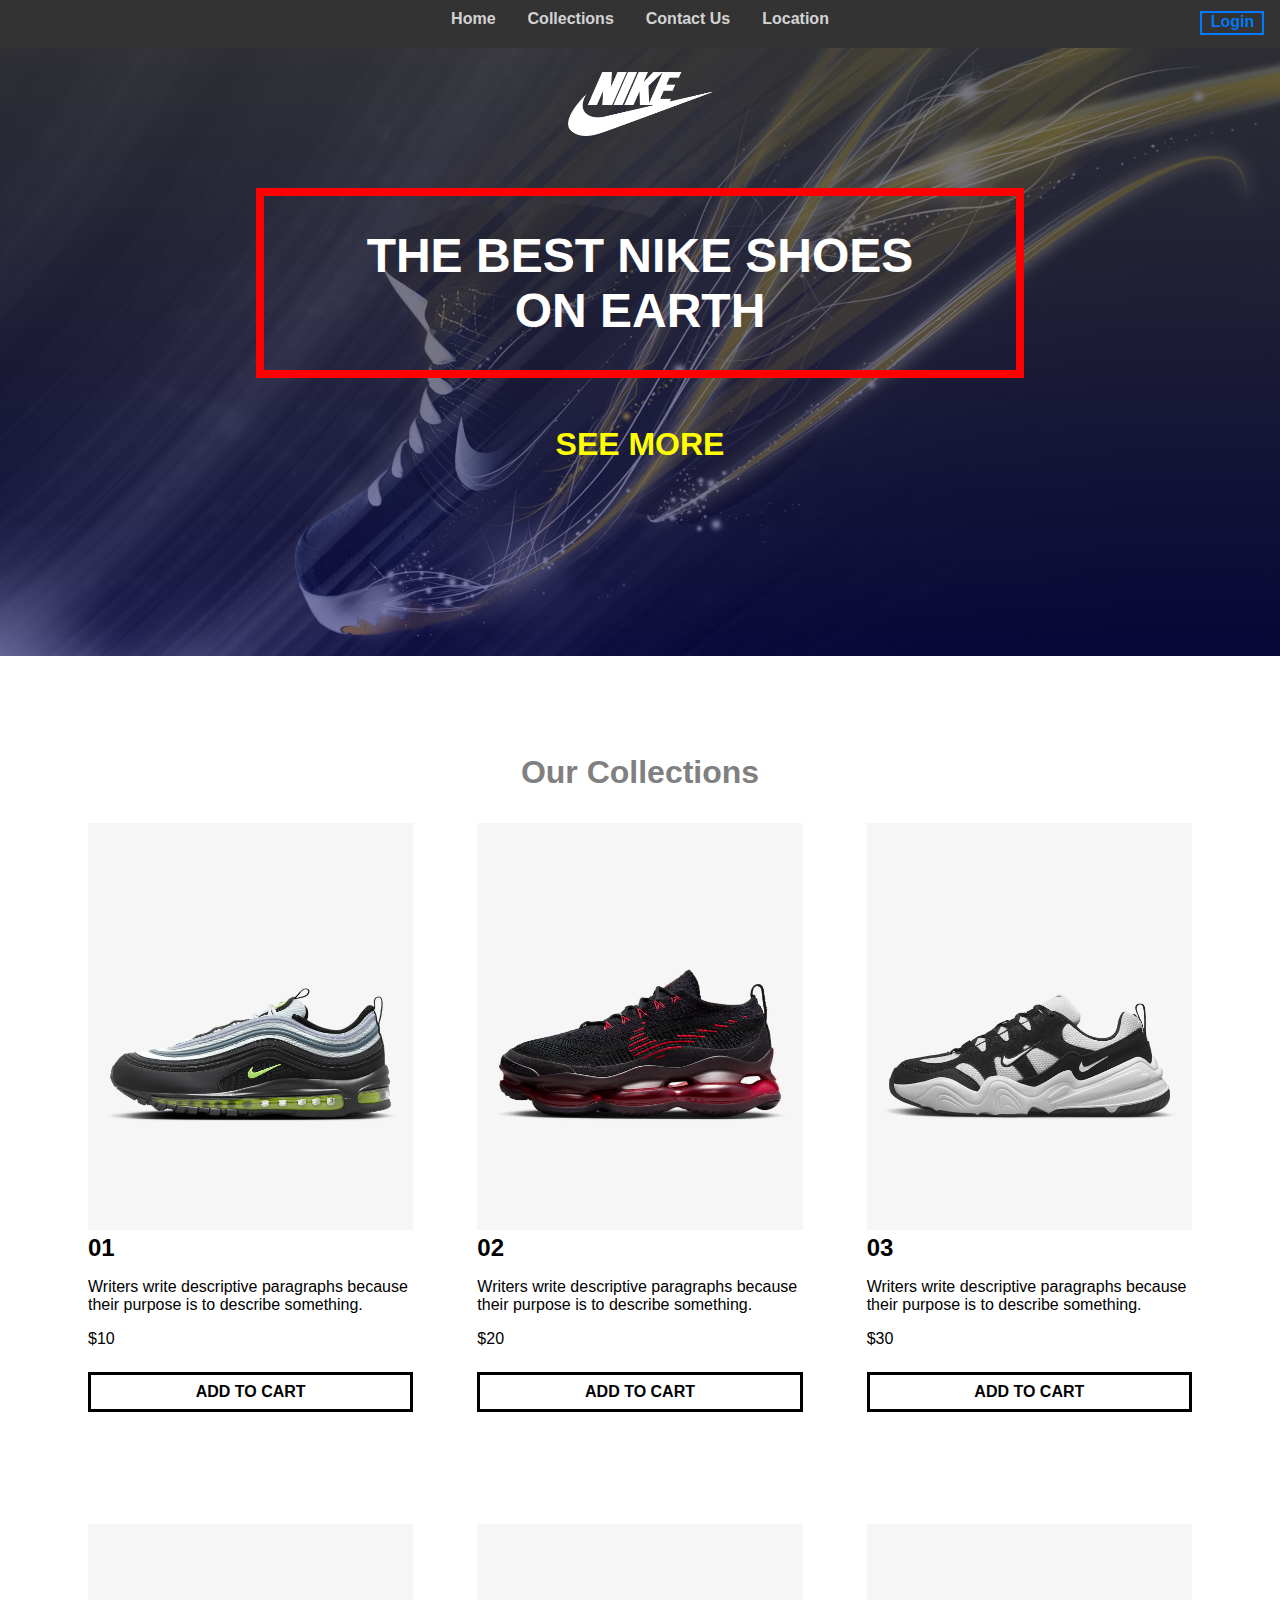
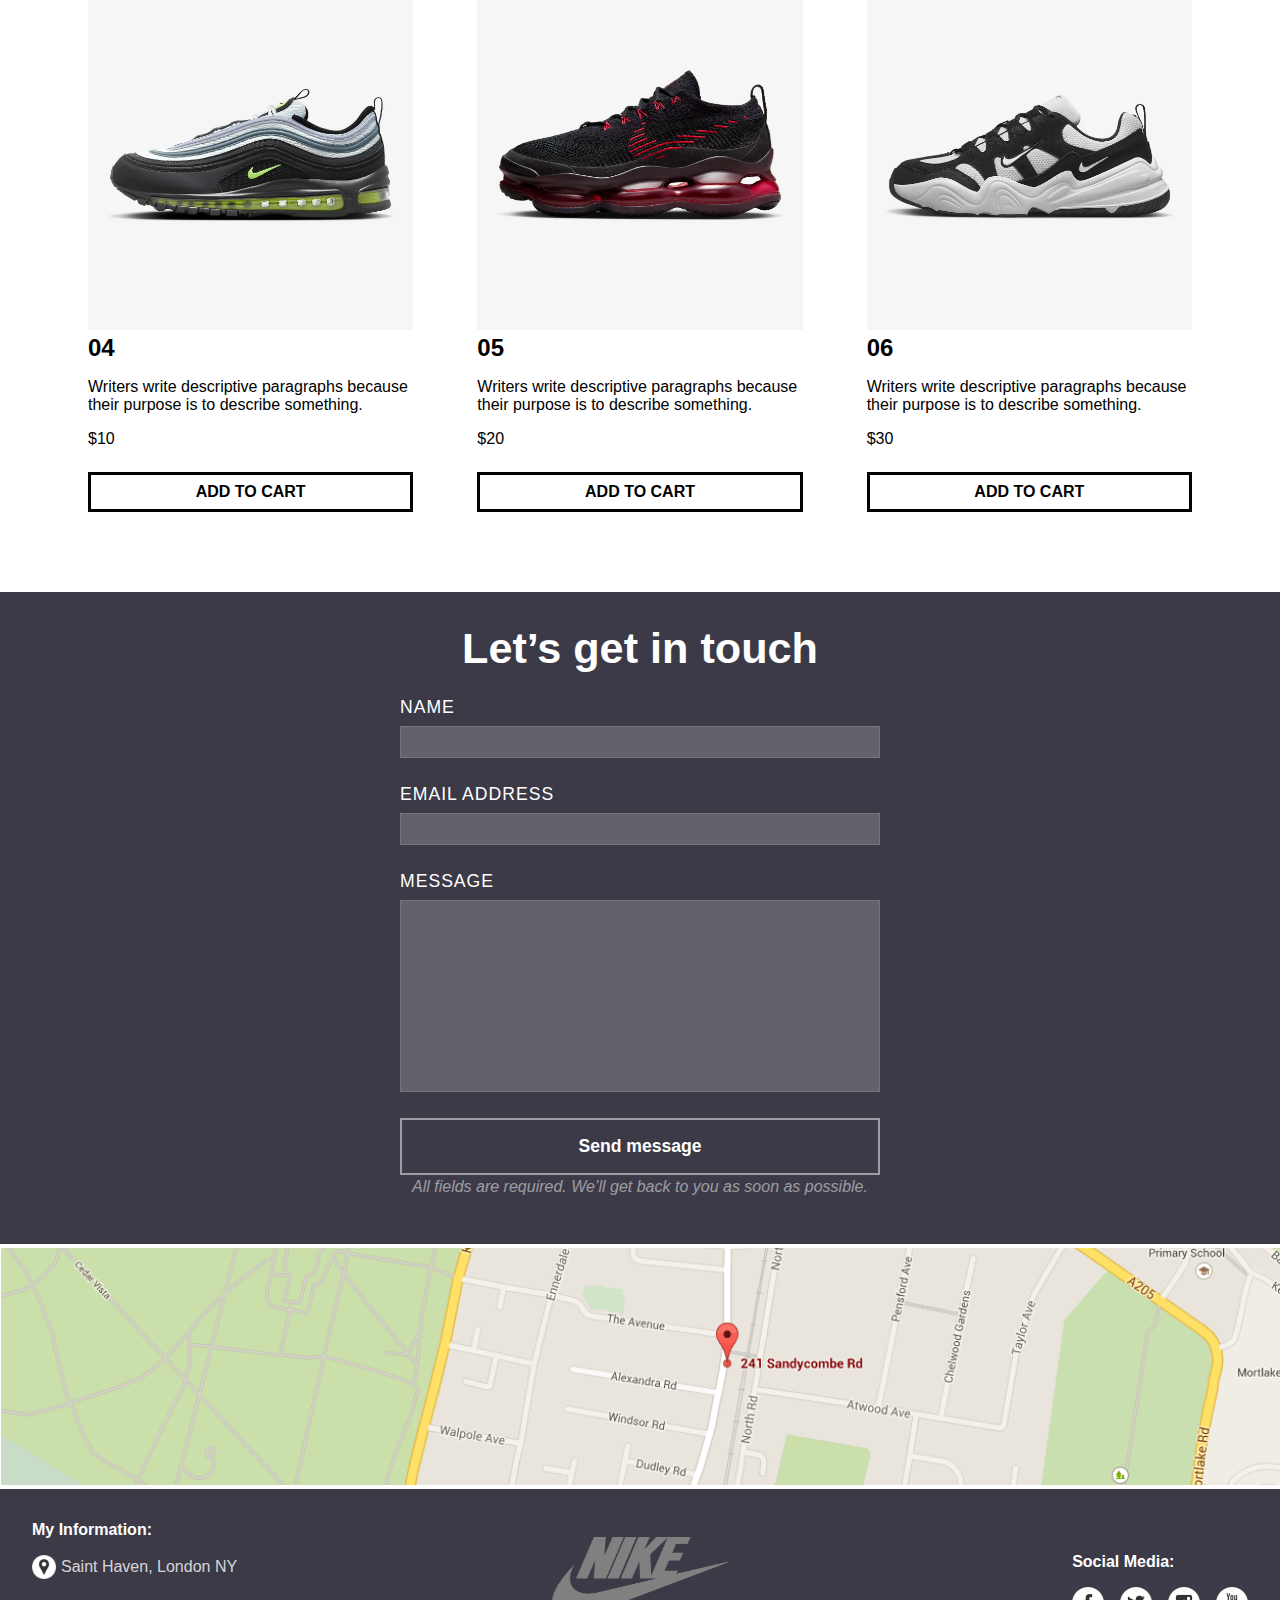
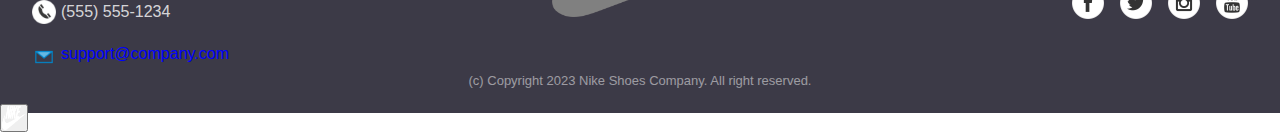
<file: index.html>
<!DOCTYPE html>
<html lang="en">
<head>
    <meta charset="UTF-8">
    <meta name="viewport" content="width=device-width, initial-scale=1.0">
    <title>Nike Men's Shoes</title>

    <link rel="stylesheet" href="style.css">

</head>
<body>
        <div class="header">
            <div class="log-in">
                <a href="link/login-form-nike.html">Login</a>
            </div>
        </div>
    <div class="first">
            <div class="logo-bar">
                <div class="logo">
                    <img src="images/nike-logo.png" alt="">
                </div>
                <div class="bar">
                    <img onclick=showSideBar() src="images/toggle.png">
                </div>
            </div>
          
            <!--edit starts here-->

            <div class="side-bar">
                <ul>
                    <div class="close">
                    <img onclick=hideSideBar() src="images/close.png" alt="">
                </div>
                    <li><a href="">Home</a></li>
                    <li><a href="#2nd-page">Collections</a></li>
                    <li><a href="#contact-us">Contact Us</a></li>
                    <li><a href="#map">Location</a></li>
                    <div class="sidebar-log-in">
                        <a href="link/login-form-nike.html">LOGIN</a>
                    </div>
                </ul>
            </div>
            <!--edit ends here-->
            <div class="nav">
                <ul>
                    <li><a href="">Home</a></li>
                    <li><a href="#2nd-page">Collections</a></li>
                    <li><a href="#contact-us">Contact Us</a></li>
                    <li><a href="#map">Location</a></li>
                </ul>
            </div>
        </nav>
            <div class="best">
                <p>THE BEST NIKE SHOES <br> ON EARTH</p>
            </div>
            <div class="more">
                <a href="#2nd-page">SEE MORE</a>
            </div>
    </div>
    <div id="2nd-page" style="padding-top: 50px;">
            <h1 class="h1">Our Collections</h1>
            <div class="second">
                <div>
                    <img class="collection" src="images/sample1.webp" alt="">
                    <h2>01</h2>
                    <p>Writers write descriptive paragraphs because their purpose is to describe something.</p>
                    <p>$10</p>
                    <div class="contact">
                        <a href="">ADD TO CART</a>
                    </div>
                </div>
                <div>
                    <img class="collection" src="images/sample2.webp" alt="">
                    <h2>02</h2>
                    <p>Writers write descriptive paragraphs because their purpose is to describe something.</p>
                    <p>$20</p>
                    <div class="contact">
                        <a href="">ADD TO CART</a>
                    </div>
                </div>
                <div>
                    <img class="collection" src="images/sample3.webp" alt="">
                    <h2>03</h2>
                    <p>Writers write descriptive paragraphs because their purpose is to describe something.</p>
                    <p>$30</p>
                    <div class="contact">
                        <a href="">ADD TO CART</a>
                    </div>
                </div>
                <div>
                    <img class="collection" src="images/sample1.webp" alt="">
                    <h2>04</h2>
                    <p>Writers write descriptive paragraphs because their purpose is to describe something.</p>
                    <p>$10</p>
                    <div class="contact">
                        <a href="">ADD TO CART</a>
                    </div>
                </div>
                <div>
                    <img class="collection" src="images/sample2.webp" alt="">
                    <h2>05</h2>
                    <p>Writers write descriptive paragraphs because their purpose is to describe something.</p>
                    <p>$20</p>
                    <div class="contact">
                        <a href="">ADD TO CART</a>
                    </div>
                </div>
                <div>
                    <img class="collection" src="images/sample3.webp" alt="">
                    <h2>06</h2>
                    <p>Writers write descriptive paragraphs because their purpose is to describe something.</p>
                    <p>$30</p>
                    <div class="contact">
                        <a href="">ADD TO CART</a>
                    </div>
                </div>
            </div>
           
    </div>
    <div id="contact-us">
            <form id="form" action="">
                <div>
                    <h2 class="touch">Let’s get in touch</h2>
                </div>
                <div class="form-control" id="log-in_name">
                    <label for="login-name">Name</label>
                    <input type="text" name="login-name" id="login-name">
                    <li><img class="check" src="images/check.png" alt=""></li>
                    <li><img class="exclamation" src="images/exclamation.png" alt=""></li>
                    <p class="error-message">error message.</p>
                </div>
                <div class="form-control" id="log-in_email">
                    <label for="login-email">Email address</label>
                    <input type="email" name="login-email" id="login-email">
                    <li><img class="check" src="images/check.png" alt=""></li>
                    <li><img class="exclamation" src="images/exclamation.png" alt=""></li>
                    <p class="error-message">error message.</p>
                </div>
                <div class="form-control" id="log-in_message">
                    <label for="login-message">Message</label>
                    <textarea name="text" id="login-message" cols="30" rows="10"></textarea>
                    <li><img class="check" src="images/check.png" alt=""></li>
                    <li><img class="exclamation" src="images/exclamation.png" alt=""></li>
                    <p class="error-message">error message</p>
                </div>
                <div class="message">
                    <button id="submitButton" type="submit">Send message</button>
                    <p class="important">All fields are required. We’ll get back to you as soon as possible.</p>
                </div>
            </form>
    </div>
    <div id="map">
            <img src="images/map.png" alt="">
    </div>
    <footer>
        <div class="footer">
            <div class="info">
                <h3>My Information:</h3>
                <div class="vertical">
                    <img src="images/location.png" alt="">
                    <p>Saint Haven, London NY</p>
                </div>
                <div class="vertical">
                    <img src="images/phone.png" alt="">
                    <p>(555) 555-1234</p>
                </div>
                <div class="email">
                    <a href=""><img src="images/email.png" alt="">support@company.com</a>
                </div>
            </div>
            <div class="nike">
                <img src="images/nike-logo.png" alt="">
            </div>
            <div>
                <h3 class="media">Social Media:</h3>
                <div class="social">
                    <img src="images/facebook.png" alt="">
                    <img src="images/twitter.png" alt="">
                    <img src="images/instagram.png" alt="">
                    <img src="images/youtube.png" alt="">
                </div>
            </div>
        </div>
        <div class="copyright">
            <p>(c) Copyright 2023 Nike Shoes Company. All right reserved.</p>
        </div>
        <button onclick="backToTop()" id="backToTopBtn" title="Go to top"><img src="images/nike-logo.png" alt=""></button>
    </footer>
    <script src="script.js"></script>
</body>
</html>
</file>
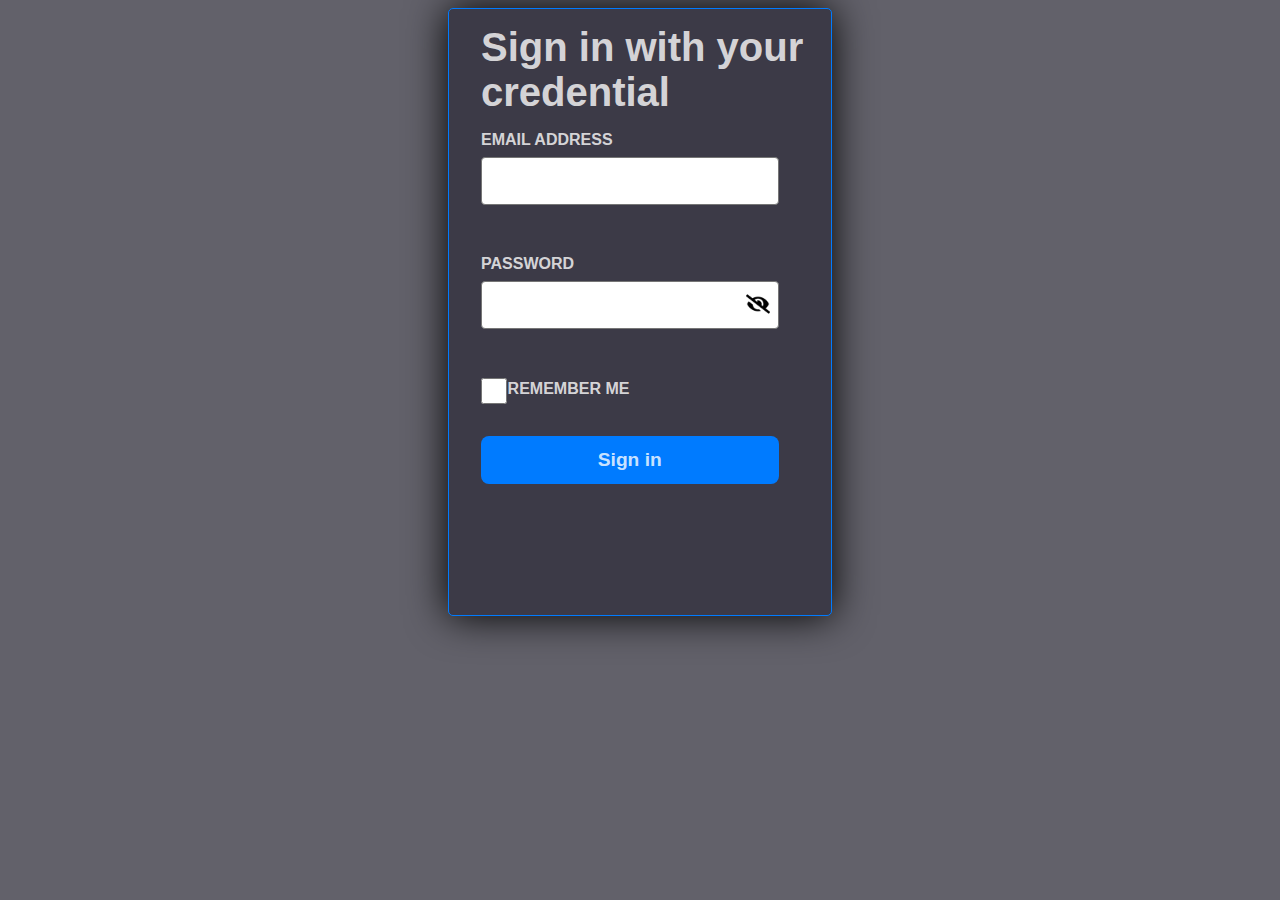
<file: link/login-form-nike.html>
<!DOCTYPE html>
<html lang="en-US">
	<head>
		<meta charset="utf-8">
		<meta name="viewport" content="width=device-width, initial-scale=1.0">

		<title>Login form</title>

		<link rel="stylesheet" href="log-in.css">

	</head>
	<body>
		<div class="learn">
					<form action="" id="form">
						<h1>Sign in with your<br>credential</h1>
						<div  class="form-control" id="log-in_email">
							<label class="regEmail" for="login-email">email address</label>
							<input class="width" type="email" name="login-email" id="login-email">
                    		<p class="error-message">error message.</p>
						</div>
						<div class="form-control" id="log-in_password">
							<label for="login-password">password</label>
							<input class="width" type="password" name="login-password" id="login-password">
							<img class="close-eye" src="images/close-eye.png" id="eyecon">
                    		<p class="error-message">error message.</p>
						</div>
						<div class="checkbox">
							<input class="box" type="checkbox" name="login-checkbox" id="login-checkbox">
							<label for="login-checkbox"><span>remember me</span></label>
			
						</div>
						<button><a href="C:/Users/rod/Desktop/html%20practice/index.html"></a>Sign in</button>
					</form>
		</div>

		<script>
			const eyecon = document.getElementById("eyecon");
			const password = document.getElementById("login-password");

			eyecon.onclick = function() {
				if(password.type == "password") {
					password.type = "text";
					eyecon.src = "images/open-eye.png";
				} else {
					password.type = "password";
					eyecon.src = "images/close-eye.png";
				}
			}

const form = document.getElementById("form");
const email = document.getElementById("login-email");
const pass = document.getElementById("login-password");


form.addEventListener("submit", (e) => {
    e.preventDefault(); // Prevent the default form submission
    if (checkInputs()) { // Check inputs first
    
        // Use a timeout to ensure styles are applied before showing the alert
        setTimeout(() => {
            alert("Log In Seccessful!"); // Show alert
            form.submit(); // Submit the form
        }, 0);
    }
});

function checkInputs() {
    const emailValue = email.value.trim();
	const passValue = pass.value.trim();
    let isValid = true;

        if(emailValue === "") {
            setErrorFor(email, "Email cannot be blank.");
			email.style.border = "2px solid red";
            isValid = false;
        } else if (!isValidEmail(emailValue)) {
            setErrorFor(email, "Invalid email input.");
            isValid = false;
        } else {
            setSuccessFor(email);
			email.style.border = "2px solid green";
        }

		if(passValue === "") {
			setErrorFor(pass, "You should enter you password!")
			pass.style.border = "2px solid red";
			isValid = false;
		} else if (passValue.length < 6 || passValue.length > 16) {
			setErrorFor(pass, "Password must be 6 to 16 characters.");
			pass.style.border = "2px solid red";
			isValid = false;
		} else {
			setSuccessFor(pass);
			pass.style.border = "2px solid green";
		}

    return isValid; // Return the validation result
		}

	function setErrorFor(input, message) {
    	const formControl = input.parentElement;
    	const errorMessage = formControl.querySelector("p.error-message");
    	errorMessage.innerText = message;
    	formControl.className = "form-control error";
    	errorMessage.style.visibility = "visible";
		}
	function setSuccessFor(input) {
    	const formControl = input.parentElement;
    	formControl.className = "form-control success";
    	const errorMessage = formControl.querySelector("p.error-message");
    	errorMessage.style.visibility = "hidden";
	}

function isValidEmail(email) {
    return /^[^\s@]+@[^\s@]+\.[^\s@]+$/.test(email);
}
		</script>
	</body>
</html>
</file>
<file: style.css>
*{
    margin: 0;
    padding: 0;
    font-family: sans-serif;
    box-sizing: border-box;
}
html {
    scroll-behavior: smooth;
    width: 100%;
    overflow-x: hidden;
  }
  
.header{
    padding-right: 2rem;
    justify-content: end;
    width: 100%;
    gap: 1rem;
    max-width: 100%;
    display: flex;
    background-color: rgba(0, 0, 0, .8);
    height: 3rem;
}
.header img{
    align-items: right;
    height: 2rem;
    width: 2rem;
    vertical-align: middle;
    margin-top: 8px;
}

.bar img{
    cursor: pointer;
    display: none;
}
.noti{
    text-align: right;
    vertical-align: middle;
}
.logo{
    text-align: center;
}
.logo img{
    height: 4rem;
    width: 9rem;
    margin-top: 1.5rem;
}

.side-bar ul li {
    padding-top: 1rem;
    font-weight:800;
    margin-bottom: -1rem;
    transition: 1s ease-out;
}
.side-bar ul li a:hover {
    color: #0488f4;
    transition: .3s ease;
    text-shadow: 0 0 10px #0488f4;
    transition: 1s ease-out;
}
.close img{
    background-color: #242424;
    border-radius: 50%;
    height: 2.7rem;
    width: 2.7rem;
    margin-top: 2px;
    float: right;
    margin-right: -3.7rem;
    cursor: pointer;
}
.side-bar {
    position: fixed;
    top: 0;
    right: 0;
    height: 100vh;
    width: 290px;
    background-color: rgba(44, 44, 44, 0.979);
    box-shadow: -10px 0 10px rgba(0, 0, 0, 0.329);
    display: none;
    z-index: 1;
    justify-content: center;
}
.sidebar-log-in {
    margin-top: 4rem;
    font-size: 1.4rem;
    text-align: center;
    font-weight: 900;
    color: #007bff;
}
.sidebar-log-in a {
    padding: 2px 2rem;
    border-color: #007bff;
    border-style: solid;
    border-width: 2px;
}
.sidebar-log-in a:hover{
    box-shadow: 0 0 15px #007bff;
    transition: .3s ease;
}
.side-bar ul {
    list-style-type: none;
}
.side-bar a {
    color: #fff;
    z-index: 3;
}
.side-bar li {
    text-align: center;
    margin-top: 2.6rem;
}
.side-bar .log-in {
    margin-top: 2.6rem;
    padding: 1rem;
}
.toggle {
    height: 2rem;
    width: 2rem;
}
.nav ul{
    display: inline-flex;
    gap: 2rem;
    list-style-type: none;
    align-items: center;
    font-weight: 700;
    margin-top: 1rem;
}
.nav {
    position: fixed; /* Set the navbar to fixed position */
    top: 0; /* Stick it to the top */
    left: 0; /* Align it to the left */
    width: 100%; /* Occupy the full width of the viewport */
    z-index: 1000; /* Ensure it stays on top of other content */
    background-color: #333; /* Add a background color for better visibility */
    text-align: center; /* Center align the navigation links */
    padding: 10px 0; /* Add padding to the top and bottom for spacing */
}

.nav ul {
    display: inline-flex; /* Display the list horizontally */
    gap: 2rem; /* Add some spacing between list items */
    list-style-type: none; /* Remove default list styles */
    align-items: center; /* Align items vertically center */
    font-weight: 700; /* Set font weight to bold */
    margin-top: 0; /* Remove default margin */
}

.nav ul li {
    position: relative;
}

.nav ul li::after {
    content: '';
    height: 3px;
    width: 0;
    background: #5FBDFF;
    position: absolute;
    left: 0;
    bottom: -7px;
    transition: 0.5s;
}

.nav ul li:hover::after {
    width: 100%;
}
/* Add styles to make the login form visible */
.log-in {
    border-style: solid;
    border-width: 2px;
    border-color: #007bff;
    background-color: transparent;
    height: 1.5rem;
    margin-top: .7rem;
    margin-right: -1rem;
    display: block; /* Ensure the login form is visible */
    position: absolute; /* Position it absolutely */
    top: 0; /* Align it to the top */
    right: 2rem; /* Add some right margin */
    z-index: 1001; /* Ensure it's above other elements */
}

.log-in a {
    color: #007bff;
    background-color: transparent;
    text-align: center;
    padding-left: 8px;
    padding-right: 8px;
    margin-top: 1rem;
    padding-top: 2rem;
    color: #007bff; /* Set the link color */
    background-color: transparent; /* Make the background transparent */
    text-align: center; /* Center align the text */
    padding: 8px; /* Add padding to the link */
    font-weight: 700; /* Set font weight to bold */
}
/* Adjust the hover effect for the login link */
.log-in a:hover {
    color: #fff; /* Change text color on hover */
    border-color: #fff;
    box-shadow: 0 0 10px #007bff;
    padding: 2px 8px;
}

.more{
    text-align: center;
    border-width: 2px;
    border-color: white;
    font-weight: 900;
    color: white;
    padding: 2rem 2rem;
    margin: 1rem auto;
    animation: animate 1s ease-in-out infinite;
}
@keyframes animate{
    from{
        text-shadow: 0 0 30px 25px yellow;
    }
    to{
        text-shadow: 0 0 80px #5FBDFF, 0 0 10px #baff5f;
    }
}
.more a{
    color: yellow;
    font-size: 2rem;
}
.more a:hover{
    color: yellow;
    border-style: solid;
    border-width: 3px;
    background-color: transparent;
    padding: .5rem 2rem;
    border-color: white;
    margin: 0 auto;
}
a{
    text-decoration: none;
    color: rgba(255, 255, 255, .8);
}

.first{
    background-image: linear-gradient(to bottom, rgba(63, 64, 71, 0.726), rgba(12, 12, 101, 0.548)),url(images/nike.jpg);
    height: 38rem;
    background-size: 100%;
}

.best p{
    border-style: solid;
    font-size: 3rem;
    font-weight: 900;
    border-width: 8px;
    border-color: red;
    background-color: transparent;
    padding: 2rem 2rem;
    color: white;
    margin-left: 20%;
    margin-right: 20%;
}
.best{
    text-align: center;
    margin-top: 3rem;
}

.second{
    max-width: 100%;
	display: grid;
	grid-template-columns: 1fr 1fr 1fr;
	gap: 4rem;
	padding-left: 5.5rem;
	padding-right: 5.5rem;
    margin-bottom: 2rem;
}
.second h2, p{
    margin-bottom: 1rem;
}
.h1{
    text-align: center;
    color: grey;    
    padding-top: 3rem;
    margin-bottom: 2rem;
}
.collection{
    width: 100%;
}
.collection:hover{
    filter: brightness(85%);
}

.contact a{
    font-size: 1rem;
    border-style: solid;
    color: black;
    background-color: transparent;
    padding: .5rem 2rem;
    font-weight: 900;
    display: flex;
    text-align: center;
    justify-content: center;
}
.contact{
    max-width: 100%;
    text-align: center;
    margin-top: 1.5rem;
    margin-bottom: 3rem;
}

.contact a:hover{
    color: white;
    background-color: rgba(0, 0, 0, .8);
    border-color: rgba(0, 0, 0, .8);
    animation: add 1s ease-in-out infinite;
}
@keyframes add{
    from{
        text-shadow: 0 0 100px white;
    }
    to{
        text-shadow: 0 0 20px white, 0 0 10px #5FBDFF;
    }
}
.touch {
	text-align: center;
	color: white;
    padding-top: 2rem;
    margin-bottom: 1rem;
}

.check {
    background-image: none !important;
    margin-top: 2.5rem;
    height: 1rem;
    width: 1rem;
    visibility: hidden;
    margin-left: 10px;
}

.exclamation {
    margin-top: 2.5rem;
    height: 1rem;
    width: 1rem;
    visibility: hidden;
    margin-left: 10px;
}
.form-control img {
    margin-right: 28.9rem;
}
#log-in_name li, #log-in_email li, #log-in_message li {
    list-style-type: none;
    display: inline-flex;
    position: absolute;
    margin-top: -2rem;
    margin-left: -2rem;
}

#log-in_name p, #log-in_email p, #log-in_message p {
    color: rgb(245, 57, 57);
    visibility: hidden;
}

.form-control.success input, .form-control.success textarea {
    border-color: rgb(70, 165, 70);
    border-width: 1px;
}

.form-control.error input, .form-control.error textarea {
    border-width: 1px;
    border-color: rgb(245, 57, 57);
}

.form-control.success .check {
    visibility: visible;
}

.form-control.error .exclamation {
    visibility: visible;
}
.form-control .error-message {
    visibility: visible;
    bottom: 0;
    width: 30rem;
    margin: 0 auto;
    text-align: start;
    letter-spacing: 1px;
}
#form {
    text-align: center;
    justify-content: center;
}

#contact-us {
    background-color: #3C3A47;
    text-align: start;
}
#submitButton {
    margin-top: 8px;
}

label {
	font-size: 1.1rem;
	color: white;
	display: block;
    padding-top: 8px;
	padding-bottom: .5rem;
    text-transform: uppercase;
    width: 30rem;
    margin: 0 auto;
    text-align: start;
    letter-spacing: 1px;
}

.touch {
	font-size: 2.7rem;
	font-weight: 700;
}

input {
	height: 2rem;
    width: 100%;
}

input, textarea {
	color: white;
    width: 30rem;
    border-style: solid;
    border-width: 1px;
    outline: none;
    resize: none;
    padding: .3rem;
    background-color: rgba(255, 255, 255, .2);
    font-size: 1rem;
}

textarea {
	margin-bottom: -4px;
    padding-right: 1.5rem;
}

input:focus {
	background-color: rgba(255, 255, 255, .5);
}

textarea:focus {
	background-color: rgba(255, 255, 255, .5);
}
.important {
	color: rgba(255, 255, 255, .5);
	font-style: italic;
	font-weight: 200;
    margin-top: -1.8rem;
	padding-bottom: 3rem;
}

.message button {
	padding-top: 1rem;
	padding-bottom: 1rem;
	border-style: solid;
	border-width: 2px;
	background-color: transparent;
	width: 30rem;
	color: white;
	border-color: rgba(255, 255, 255, .5);
	font-size: 1.1rem;
	font-weight: 700;
	margin-bottom: 2rem;
    cursor: pointer;
}

button:hover {
	background-color: white;
	color: black;
}

#map img{
    width: 100%;
    background-repeat: no-repeat;
    margin-top: -12px;
}

.info{
    margin-left: 2rem;
    padding-top: 2rem;
    width: 100%;
}
.info h3{
    margin-bottom: .5rem;
    color: white;
    font-size: 1rem;
}
footer{
    background-color: #3C3A47;
    height: 14rem;
}
.footer{
    gap: auto;
    color: rgba(255, 255, 255, .8);
    display: grid;
	grid-template-columns: 1fr 1fr 1fr;
}
footer img{
    display: flex;
    height: 1.5rem;
    width: 1.5rem;
}
.vertical{
    display: flex;
    gap: 5px;
    padding-top: 8px;
}
.vertical p{
    margin-top: 3px;
}
.email a{
    display: inline-flex;
    gap: 5px;
    padding-top: 8px;
    color: blue;
}
.email a:hover{
    text-decoration: underline;
}
.nike img{
    height: 5rem;
    width: 11rem;
    margin-top: 3rem;
    filter: brightness(50%);
    margin-left: auto;
    margin-right: auto;
}
.social{
    display: flex;
    align-items: end;
    vertical-align: middle;
    gap: 1rem;
    justify-content: end;
    margin-right: 2rem;
}
.social img{
    height: 2rem;
    width: 2rem;
    margin-bottom: 3rem;
}

.media{
    color: white;
    font-size: 1rem;
    margin-bottom: 1rem;
    margin-top: 4rem;
    text-align: end;
    margin-right: 6.6rem;
}

.copyright{
    font-size: small;
    text-align: center;
    color: rgba(255, 255, 255, .5);
}
@media screen and (max-width: 800px){
     .header img{
        display: none;
    }
    /* EDIT STARTS HERE */

/* EDIT ENDS HERE */

    .log-in{
        display: none;
    }
    .log-in a{
        padding: 1px 1px;
        font-size: .8rem;
        vertical-align: middle;
        font-weight: 700;
    }
    .bar{
        position: absolute;
        right: 0;
        margin-right: 1rem;
    }
    .bar img{
        height: 2.5rem;
        width: 2.5rem;
        display: block;
        margin-top: -2.8rem;
    }
    .logo{
        height: 1rem;
        width: 1rem;
        margin-top: -4.2rem;
        text-align: left;
    }
    .logo img{
        height: 2.5rem;
        width: 6rem;
        margin-left: 1rem;
    }
    .logo-bar{
        display: flex;
    }
    
    .best p{
        font-weight: 700;
        font-size: 3rem;
        padding: .5rem .5rem;
        border-width: 5px;
    }
    .top img{
        display: none;
    }
    .nav{
        display: none;
    }
    .best{
        margin-top: 3rem;
        margin-bottom: 3rem;
        line-height: 4rem;
    }
    .more{
        padding-top: 2rem;
    }
    .more a{
        font-size: 1.5rem;
    }
    .second{
        grid-template-columns: 1fr 1fr;
        padding-left: 2rem;
        padding-right: 2rem;
    }
    .contact a{
        font-size: .8rem;
    
    }
    #contact-us label, button{
        font-size: smaller;
    }
    .message{
        font-size: smaller;
    }
    .footer{
        line-height: .8rem;
        padding-bottom: 2rem;
    }
    .footer img{
        height: 1rem;
        width: 1rem;
    }
    .info{
        margin-top: 2rem;
    }
    .vertical{
        margin-bottom: -1rem;
    }
    .email{
        margin-bottom: -1rem;
    }
    .nike img{
        display: none;
    }
    .media{
        margin-top: 4rem;
        margin-right: 6.5rem;
    }
    .social{
        margin-bottom: -5px;
    }
    .social img{
        height: 2rem;
        width: 2rem;
    }
    .copyright p{
        margin-bottom: -4rem;
        font-size: smaller;
    }
    /* Style for Back to Top Button */
#backToTopBtn {
    display: none; /* Initially hide the button */
    position: fixed; /* Fixed position on the screen */
    bottom: 20px; /* Distance from the bottom */
    right: 30px; /* Distance from the right */
    z-index: 99; /* Ensure it's above other elements */
    font-size: 24px; /* Font size of the arrow */
    background-color: #007bff; /* Button background color */
    color: white; /* Text color */
    border: none; /* Remove border */
    outline: none; /* Remove outline */
    cursor: pointer; /* Cursor style */
    padding: 16px 3px 16px 4px;
    border-radius: 50%; /* Rounded shape */
}
#backToTopBtn img {
    width: 3rem;
    margin-bottom: -2px;
}

#backToTopBtn:hover {
    box-shadow: 0 0 10px #007bff;
}

}
@media screen and (max-width: 496px) {
    .check {
        margin-top: 4px;
        display: inline;
        margin-left: 15.2rem;
    }
    .exclamation {
        margin-top: 4px;
        display: inline;
        margin-left: 15.2rem;
    }
}
@media screen and (max-width: 492px) {
    .check {
        margin-top: 4px;
        display: inline;
        margin-left: 15rem;
    }
    .exclamation {
        margin-top: 4px;
        display: inline;
        margin-left: 15rem;
    }
}
@media screen and (max-width: 490px) {
    .check {
        margin-top: 4px;
        display: inline;
        margin-left: 15rem;
    }
    .exclamation {
        margin-top: 4px;
        display: inline;
        margin-left: 15rem;
    }
}
 /* @media screen and (max-width: 1100px){
    .contact a{
        font-size: .9rem;
    }
}
@media screen and (max-width: 1000px){
    .contact a{
        font-size: .8rem;
    }
}
@media screen and (max-width: 900px){
    .contact a{
        font-size: .8rem;
    }
}
@media screen and (max-width: 850px){
    .contact a{
        font-size: .7rem;
    }
} */
@media screen and (max-width: 840px){
    .form-control img {
        margin-right: 10.3rem;
    }
} 
@media only screen and (max-width: 400px){
    html, body {
        width: 100%;
        height: 100%;
        margin: 0;
        padding: 0;
        overflow-x: hidden;
        overflow-y: hidden;
    }
}
/* @media  screen and (max-width: 466px){
    html, body {
        width: 100%;
        height: 100%;
        margin: 0;
        padding: 0;
        overflow-x: hidden;
        overflow-y: hidden;
    }
    .side-bar {
        right: 10.2rem;
    }
    
} */
@media  screen and (max-width: 466px) {
    html, body {
        width: 100%;
        margin: 0;
        padding: 0;
        height: 100%;
        overflow-x: hidden;
        position: relative;
        /* overflow: scroll;
        -webkit-overflow-scrolling: touch; */
    }
    input, textarea {
        width: 100%;
    }
}
@media  screen and (max-width: 394px) {
    *{
        scroll-behavior: smooth;
    }
    html body {
        width: 100%;
        margin: 0;
        padding: 0;
        height: 100%;
        overflow-x: hidden;
        /* position: relative;
        overflow: scroll;
        -webkit-overflow-scrolling: touch; */
    }
    #backToTopBtn {
    display: none; /* Initially hide the button */
    position: fixed; /* Fixed position on the screen */
    bottom: 20px; /* Distance from the bottom */
    right: 30px; /* Distance from the right */
    z-index: 99; /* Ensure it's above other elements */
    font-size: 24px; /* Font size of the arrow */
    background-color: #007bff; /* Button background color */
    color: white; /* Text color */
    border: none; /* Remove border */
    outline: none; /* Remove outline */
    cursor: pointer; /* Cursor style */
    padding: 16px 3px 16px 4px;
    border-radius: 50%; /* Rounded shape */
}
#backToTopBtn img {
    width: 3rem;
    margin-bottom: -2px;
}

#backToTopBtn:hover {
    box-shadow: 0 0 10px #007bff;
}

    .media {
        margin-right: 1.8rem;
    }
   .social img{
    height: 1.3rem;
    width: 1.3rem;
    margin-right: -8px;
   }
    .message button {
        width: 100%;
    }
    input, textarea {
        width: 100%;
    }
}
@media  screen and (max-width: 467px) {
    html, body {
        width: 100%;
        margin: 0;
        padding: 0;
        height: 100%;
        overflow-x: hidden;
        position: relative;
        /* overflow: scroll;
        -webkit-overflow-scrolling: touch; */
    }
    
    input, textarea {
        width: 100%;
    }
}
@media  screen and (max-width: 488px) {
    html, body {
        width: 100%;
        margin: 0;
        padding: 0;
        height: 100%;
        overflow-x: hidden;
        overflow-y: auto;
        position: relative;
        /* overflow: scroll;
        -webkit-overflow-scrolling: touch; */
    }
    
    input, textarea {
        width: 100%;
    }
}
@media  screen and (max-width: 477px) {
    html, body {
        width: 100%;
        margin: 0;
        padding: 0;
        height: 100%;
        overflow-x: hidden;
        position: relative;
        /* overflow: scroll;
        -webkit-overflow-scrolling: touch; */

    }
    
    input, textarea {
        width: 100%;
    }
    
}
@media  screen and (max-width: 503px){
    #backToTopBtn {
        display: none; /* Initially hide the button */
        position: fixed; /* Fixed position on the screen */
        bottom: 20px; /* Distance from the bottom */
        right: 30px; /* Distance from the right */
        z-index: 99; /* Ensure it's above other elements */
        font-size: 24px; /* Font size of the arrow */
        background-color: #007bff; /* Button background color */
        color: white; /* Text color */
        border: none; /* Remove border */
        outline: none; /* Remove outline */
        cursor: pointer; /* Cursor style */
        padding: 16px 3px 16px 4px;
        border-radius: 50%; /* Rounded shape */
    }
    #backToTopBtn img {
        width: 3rem;
        margin-bottom: -2px;
    }
    
    #backToTopBtn:hover {
        box-shadow: 0 0 10px #007bff;
    }
    * {
        scroll-behavior: smooth;
    }
}
/* @media only screen and (max-width: 360px){
    htm
    
    l, body {
        width: 100%;
        height: 100%;
        margin: 0;
        padding: 0;
        overflow-x: hidden;

    }
} */
/* @media screen and (max-width: 436px) {
    .contact a {
        font-size: .6rem;
    }
}
@media screen and (max-width: 424px) {
    .contact a {
        font-size: .5rem;
    }
} */
</file>
<file: link/log-in.css>
*{
    font-family: sans-serif;
    margin: 0;
    padding: 0;
    box-sizing: border-box;
}


.close-eye {
    width: 1.5rem;
    display: inline-flex;
    margin-left: -2.3rem;
    margin-bottom: -.2rem;
    cursor: pointer;
}
body{
    background-color: #62616a;
    display: flex;
}
.learn{
    background-color: #3C3A47;
    width: 24rem;
    border-style: solid;
    border-color: #007bff;
    border-radius: 5px;
    border-width: 1px;
    box-shadow: 0 0 40px black;
    margin: 0 auto;
    margin-top: .5rem;
    height: 38rem;
    justify-content: center;
}

form {
    margin-left: 2rem;
}

#login-password {
    padding-left: 8px;
}

h1{
    margin-top: 1rem;
    font-weight: 900;
    font-size: 2.5rem;
    margin-bottom: 3rem;
    color: rgba(255, 255, 255, .8);
}

label{
    display: block;
    text-transform: uppercase;
    font-weight: 700;
    margin-bottom: .5rem;
    color: rgba(255, 255, 255, .8);
}

.regEmail {
    margin-top: -2rem;
}

.width {
    padding-left: 8px;
}

input {
    border-radius: 4px;
    border-style: solid;
    border-width: 1px;
    margin-bottom: 2rem;
    font-size: 1.5rem;
    outline: none;
    background-color: rgba(234, 233, 233, .5);
}

input:focus{
    border-color: #007bff;
    box-shadow: 0 0 9px #007bff;
}
.width{
    width: 85%;
    height: 3rem;
    background-color: white;
}

.box {
    height: 1.6rem;
    width: 1.6rem;
    margin-right: 1rem;
    margin-top: -1px;
    cursor: pointer;
}

.checkbox{
    display: flex;
}
span{
    vertical-align: middle;
    margin-left: -15px;
    cursor: pointer;
    color: rgba(255, 255, 255, .8);
}

button {
    font-size: 1.2rem;
    color: rgba(255, 255, 255, .8);
    height: 3rem;
    width: 85%;
    font-weight: 900;
    border-radius: 8px;
    border: none;
    background-color: #007bff;
    cursor: pointer;
    width: 85%;
    margin-bottom: 2rem;
}
button:hover{
    background-color: #5FBDFF;
    box-shadow: 0 0 10px #007bff;
}

button a {
    font-weight: 900;
}


.error-message{
    color: rgb(249, 64, 64);
    font-weight: 600;
}
.form-control .error-message {
    visibility: visible;
    bottom: 0;
    width: 30rem;
    margin-top: -2rem;
    margin-bottom: 2rem;
    text-align: start;
    letter-spacing: 1px;
    visibility: hidden;
}

@media only screen and (max-width: 405px){
    html, body {
        width: 100%;
        height: 100%;
        margin: 0;
        padding: 0;
        overflow-x: hidden;
        overflow-y: hidden;
    }
}

@media only screen and (max-width: 400px){
    html, body {
        width: 100%;
        height: 100%;
        margin: 0;
        padding: 0;
        overflow-x: hidden;
        overflow-y: hidden;
    }
}
</file>
